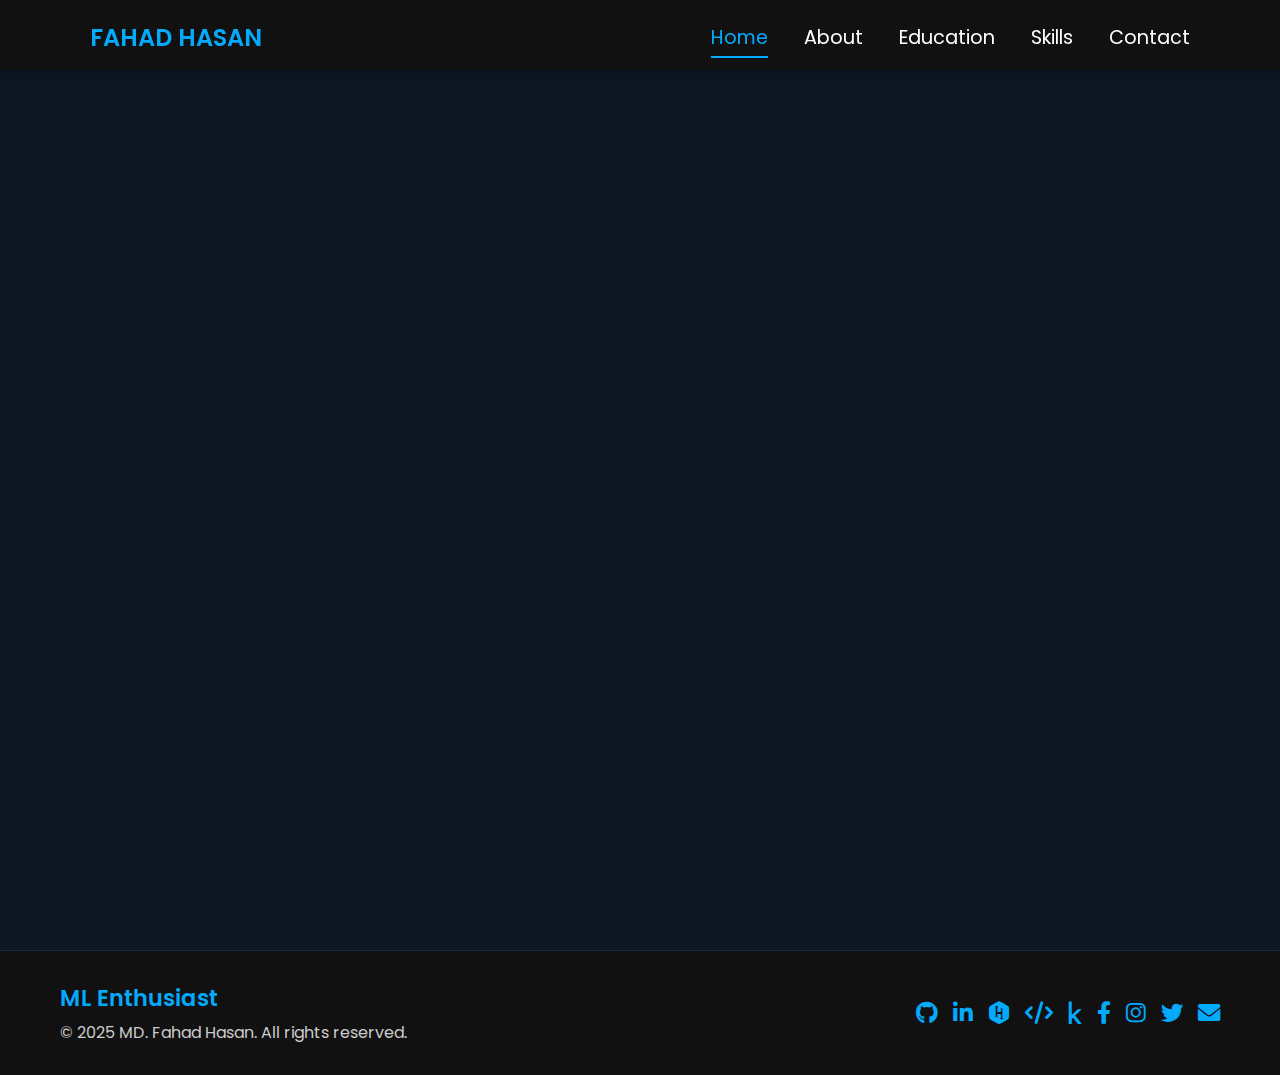
<file: index.html>
<!DOCTYPE html>
<html lang="en">
<head>
  <meta charset="UTF-8" />
  <meta name="viewport" content="width=device-width, initial-scale=1.0">
  <title>Home</title>

  <!-- Font Awesome for icons -->
  <link
    rel="stylesheet"
    href="https://cdnjs.cloudflare.com/ajax/libs/font-awesome/6.0.0/css/all.min.css"
  />
  <!-- Google Fonts -->
  <link
    href="https://fonts.googleapis.com/css2?family=Poppins:wght@300;400;600&display=swap"
    rel="stylesheet"
  />
  <link rel="stylesheet" href="style-responsive.css" />
</head>
<body>
  <!-- Navigation -->
  <header>
    <nav>
      <div class="logo">
        <a href="index.html">FAHAD HASAN</a>
      </div>
      <div class="hamburger" aria-label="Menu" aria-expanded="false" role="button" tabindex="0">
        <span class="bar"></span>
        <span class="bar"></span>
        <span class="bar"></span>
      </div>
      <ul class="nav-links">
        <li><a href="index.html" class="active">Home</a></li>
        <li><a href="about.html">About</a></li>
        <li><a href="education.html">Education</a></li>
        <li><a href="skills.html">Skills</a></li>
        <li><a href="contact.html">Contact</a></li>
      </ul>
    </nav>
  </header>

  <!-- HERO SECTION -->
  <section class="hero-section">
    <!-- Profile Image at the top -->
    <div class="profile-image-container">
      <div class="blob-container">
        <img src="./photo.png" alt="Md. Fahad Hasan" class="profile-image"/>
      </div>
    </div>
    
    <!-- Content below the image -->
    <div class="hero-content">
      <h1>Hi, I'm <span id="typewriter-text">MD. FAHAD HASAN</span></h1>
      <h2>ML <span>ENGINEER</span></h2>
      <p class="hero-description">
        Computer Science & Engineering Graduate. Specializing in Machine Learning & Artificial Intelligence.
      </p>
      <div class="hero-btns">
        <a href="skills.html" class="btn">View Projects</a>
        <a href="contact.html" class="btn-secondary">Contact Me</a>
      </div>
    </div>
  </section>

  <!-- Footer -->
  <footer>
    <div class="footer-content">
      <div class="footer-left">
        <h3>ML Enthusiast</h3>
        <p>&copy; 2025 MD. Fahad Hasan. All rights reserved.</p>
      </div>
      <div class="footer-right">
        <div class="footer-socials">
          <a href="https://github.com/fahadhasan93" class="social-icon"><i class="fab fa-github"></i></a>
          <a href="https://linkedin.com/in/md-fahad-hasan-61720a350" class="social-icon"><i class="fab fa-linkedin-in"></i></a>
          <a href="https://hackerrank.com/mdfahadhasan627" class="social-icon"><i class="fab fa-hackerrank"></i></a>
          <a href="https://leetcode.com/mdfahadhasan" class="social-icon"><i class="fas fa-code"></i></a>
          <a href="https://www.kaggle.com/fahadhasan93" class="social-icon"><i class="fab fa-kaggle"></i></a>
          <a href="https://facebook.com/profile.php?id=100027571990918" class="social-icon"><i class="fab fa-facebook-f"></i></a>
          <a href="https://instagram.com/fahad_hasan_mithu" class="social-icon"><i class="fab fa-instagram"></i></a>
          <a href="https://twitter.com/Fahad_Hasan20" class="social-icon"><i class="fab fa-twitter"></i></a>
          <a href="https://mail.google.com/mail/?view=cm&to=mdfahadhasan627@gmail.com" target="_blank" class="social-icon"><i class="fas fa-envelope"></i></a>
        </div>
      </div>
    </div>
  </footer>

  <!-- JavaScript -->
  <script src="navigation.js"></script>
</body>
</html>
</file>
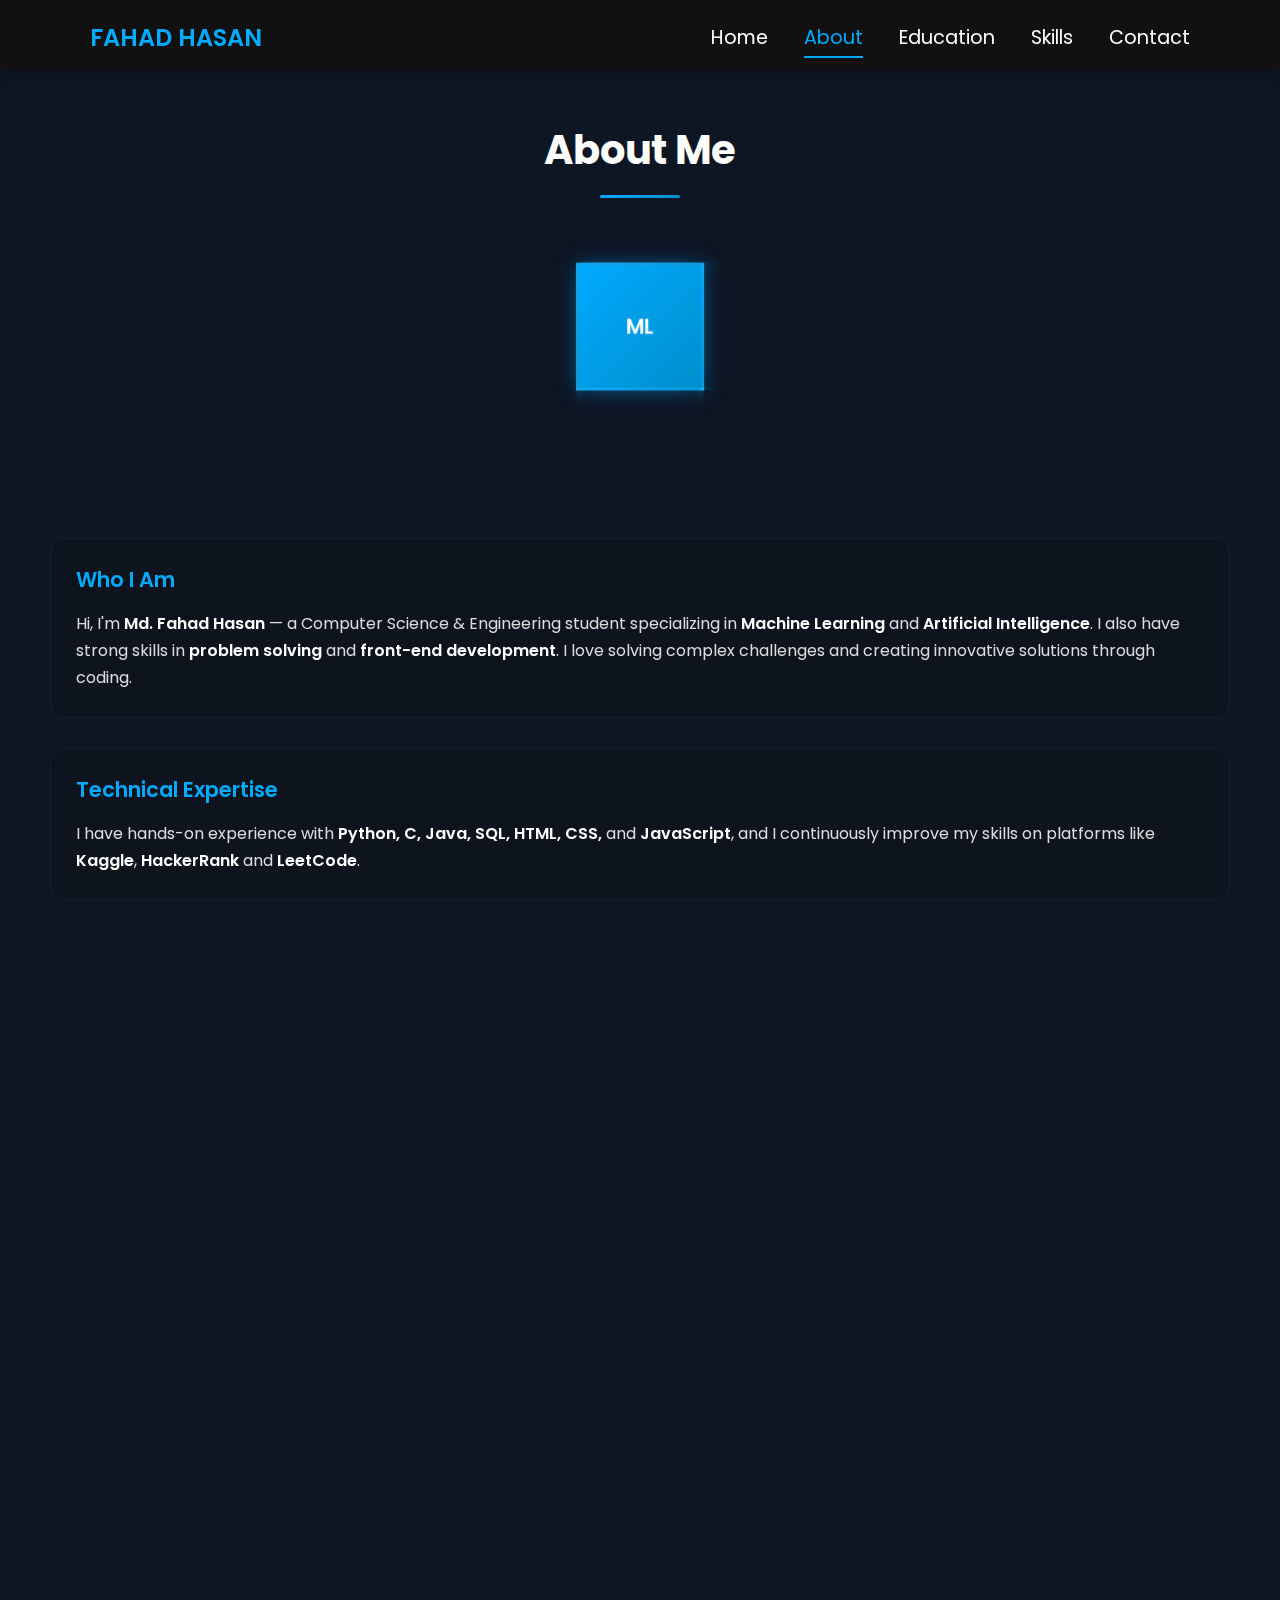
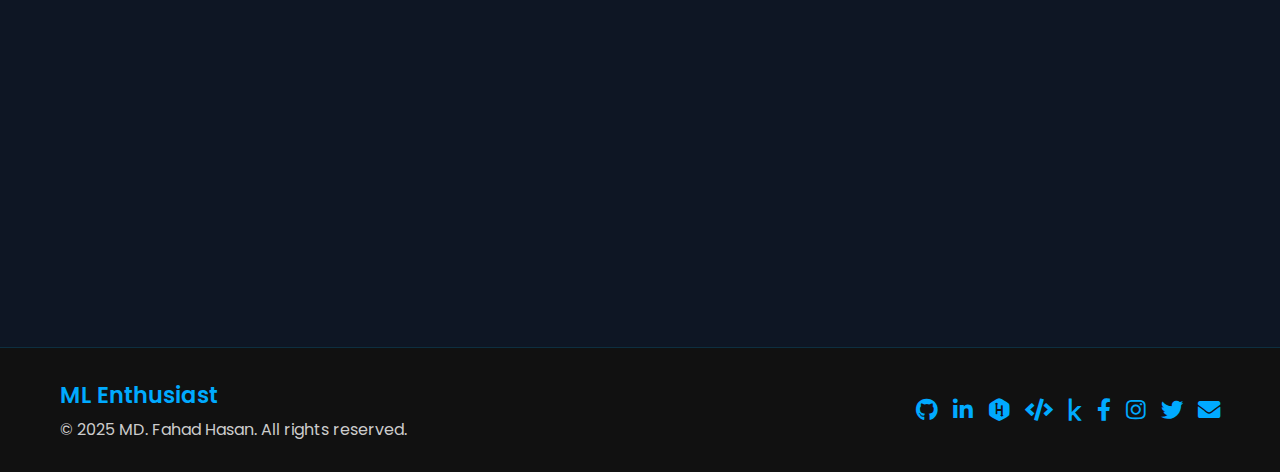
<file: about.html>
<!DOCTYPE html>
<html lang="en">
<head>
  <meta charset="UTF-8" />
  <meta name="viewport" content="width=device-width, initial-scale=1.0">
  <title>About</title>


  <link
    rel="stylesheet"
    href="https://cdnjs.cloudflare.com/ajax/libs/font-awesome/5.15.3/css/all.min.css"
  />
  <link
    href="https://fonts.googleapis.com/css2?family=Poppins:wght@300;400;600&display=swap"
    rel="stylesheet"
  />
  <link rel="stylesheet" href="style-responsive.css" />
</head>
<body>
  <!-- Navigation -->
  <header>
    <nav>
      <div class="logo">
        <a href="index.html">FAHAD HASAN</a>
      </div>
      <div class="hamburger" aria-label="Menu" aria-expanded="false" role="button" tabindex="0">
        <span class="bar"></span>
        <span class="bar"></span>
        <span class="bar"></span>
      </div>
      <ul class="nav-links">
        <li><a href="index.html">Home</a></li>
        <li><a href="about.html" class="active">About</a></li>
        <li><a href="education.html">Education</a></li>
        <li><a href="skills.html">Skills</a></li>
        <li><a href="contact.html">Contact</a></li>
      </ul>
    </nav>
  </header>

  <!-- About Section -->
  <section class="about-section">
    <div class="about-container">
      <div class="about-header">
        <h2>About Me</h2>
        <div class="about-3d-container">
          <div class="cube">
            <div class="face front">ML</div>
            <div class="face back">AI</div>
            <div class="face right">Web</div>
            <div class="face left">Python</div>
            <div class="face top">Data</div>
            <div class="face bottom">SQL</div>
          </div>
        </div>
      </div>

      <div class="about-content">
        <div class="about-text">
          <div class="text-block">
            <h3>Who I Am</h3>
            <p>
              Hi, I'm <strong>Md. Fahad Hasan</strong> — a Computer Science &amp; Engineering student specializing in <strong>Machine Learning</strong> and <strong>Artificial Intelligence</strong>. I also have strong skills in <strong>problem solving</strong> and <strong>front-end development</strong>. I love solving complex challenges and creating innovative solutions through coding.
            </p>
          </div>

          <div class="text-block">
            <h3>Technical Expertise</h3>
            <p>
              I have hands-on experience with <strong>Python, C, Java, SQL, HTML, CSS,</strong> and <strong>JavaScript</strong>, and I continuously improve my skills on platforms like <strong>Kaggle</strong>, <strong>HackerRank</strong> and <strong>LeetCode</strong>.
            </p>
          </div>

          <div class="text-block">
            <h3>Beyond Coding</h3>
            <p>
              Beyond coding, I bring strong leadership and teamwork experience, having served as a <strong>Event Ambassador at Data Solution 360</strong>, along with active <strong>volunteering in university events</strong>, contributing to both academic and extracurricular activities.
            </p>
          </div>

          <div class="text-block">
            <h3>Personal Interests</h3>
            <p>
              Outside of tech, I enjoy <strong>cricket, badminton, gardening, traveling</strong> and <strong>watching movies</strong>.
            </p>
          </div>

          <div class="text-block">
            <h3>My Mission</h3>
            <p>
              My goal is to leverage my technical and analytical skills to build impactful, scalable solutions that make a real difference.
            </p>
          </div>
        </div>

        <div class="about-stats">
          <div class="stat card-glow card-glow-hover card-glow-active">
            <h3>1+</h3>
            <p>Years Experience</p>
          </div>
          <div class="stat card-glow card-glow-hover card-glow-active">
            <h3>7+</h3>
            <p>Projects Completed</p>
          </div>
          <div class="stat card-glow card-glow-hover card-glow-active">
            <h3>20+</h3>
            <p>Happy Clients</p>
          </div>
        </div>

        <div class="about-actions">
          <a href="cv_template.pdf" class="btn">Download CV</a>
        </div>
      </div>
    </div>
  </section>

  <!-- Footer -->
  <footer>
    <div class="footer-content">
      <div class="footer-left">
        <h3>ML Enthusiast</h3>
        <p>&copy; 2025 MD. Fahad Hasan. All rights reserved.</p>
      </div>
      <div class="footer-right">
        <div class="footer-socials">
          <a href="https://github.com/fahadhasan93" class="social-icon"><i class="fab fa-github"></i></a>
          <a href="https://linkedin.com/in/md-fahad-hasan-61720a350" class="social-icon"><i class="fab fa-linkedin-in"></i></a>
          <a href="https://hackerrank.com/mdfahadhasan627" class="social-icon"><i class="fab fa-hackerrank"></i></a>
          <a href="https://leetcode.com/mdfahadhasan" class="social-icon"><i class="fas fa-code"></i></a>
          <a href="https://www.kaggle.com/fahadhasan93" class="social-icon"><i class="fab fa-kaggle"></i></a>
          <a href="https://facebook.com/profile.php?id=100027571990918" class="social-icon"><i class="fab fa-facebook-f"></i></a>
          <a href="https://instagram.com/fahad_hasan_mithu" class="social-icon"><i class="fab fa-instagram"></i></a>
          <a href="https://twitter.com/Fahad_Hasan20" class="social-icon"><i class="fab fa-twitter"></i></a>
          <a href="https://mail.google.com/mail/?view=cm&to=mdfahadhasan627@gmail.com" target="_blank" class="social-icon"><i class="fas fa-envelope"></i></a>
        </div>
      </div>
    </div>
  </footer>

  <script src="navigation.js"></script>

</body>
</html>
</file>
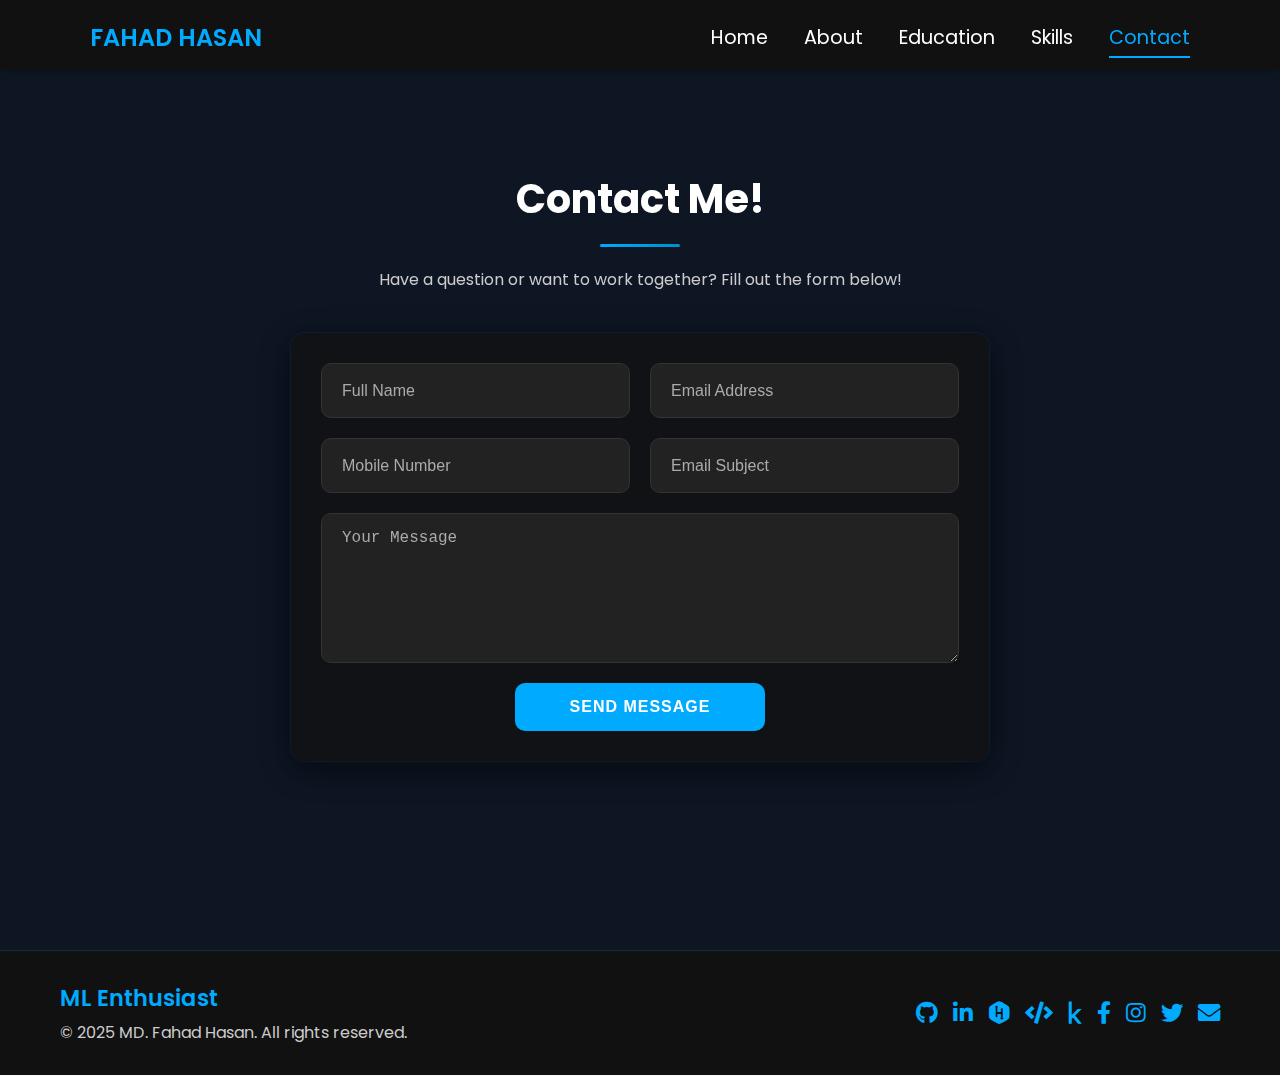
<file: contact.html>
<!DOCTYPE html>
<html lang="en">
<head>
  <meta charset="UTF-8" />
   <meta name="viewport" content="width=device-width, initial-scale=1.0">
  <title>Contact</title>
  <link
    rel="stylesheet"
    href="https://cdnjs.cloudflare.com/ajax/libs/font-awesome/5.15.3/css/all.min.css"
  />
  <link
    href="https://fonts.googleapis.com/css2?family=Poppins:wght@300;400;600&display=swap"
    rel="stylesheet"
  />
  <link rel="stylesheet" href="style-responsive.css" />
  <script src="navigation.js" defer></script>
  
</head>
<body>
  <!-- Navigation -->
  <header>
    <nav>
      <div class="logo">
        <a href="index.html">FAHAD HASAN</a>
      </div>
      <div class="hamburger" aria-label="Menu" aria-expanded="false" role="button" tabindex="0">
        <span class="bar"></span>
        <span class="bar"></span>
        <span class="bar"></span>
      </div>
      <ul class="nav-links">
        <li><a href="index.html">Home</a></li>
        <li><a href="about.html">About</a></li>
        <li><a href="education.html">Education</a></li>
        <li><a href="skills.html">Skills</a></li>
        <li><a href="contact.html" class="active">Contact</a></li>
      </ul>
    </nav>
  </header>

  <!-- Contact Section -->
  <section class="contact-section">
    <h2>Contact Me!</h2>
    <p>Have a question or want to work together? Fill out the form below!</p>
    <div id="form-container" class="card-glow card-glow-hover card-glow-active">
      <form name="contactForm" onsubmit="handleSubmit(event)">
        <div class="form-row">
          <input
            type="text"
            name="name"
            placeholder="Full Name"
            required
          />
          <input
            type="email"
            name="email"
            placeholder="Email Address"
            required
          />
        </div>
        <div class="form-row">
          <input
            type="tel"
            name="phone"
            placeholder="Mobile Number"
            required
          />
          <input
            type="text"
            name="subject"
            placeholder="Email Subject"
            required
          />
        </div>
        <textarea
          name="message"
          placeholder="Your Message"
          rows="5"
          required
        ></textarea>
        <button type="submit" class="contact-submit">Send Message</button>
      </form>
    </div>
    <div id="thank-you" class="thank-you-card">
      <h2>Thank You!</h2>
      <p>Your message has been sent successfully. I'll get back to you soon.</p>
    </div>
  </section>

  <!-- Footer -->
  <footer>
    <div class="footer-content">
      <div class="footer-left">
        <h3>ML Enthusiast</h3>
        <p>&copy; 2025 MD. Fahad Hasan. All rights reserved.</p>
      </div>
      <div class="footer-right">
        <div class="footer-socials">
          <a href="https://github.com/fahadhasan93" class="social-icon"><i class="fab fa-github"></i></a>
          <a href="https://linkedin.com/in/md-fahad-hasan-61720a350" class="social-icon"><i class="fab fa-linkedin-in"></i></a>
          <a href="https://hackerrank.com/mdfahadhasan627" class="social-icon"><i class="fab fa-hackerrank"></i></a>
          <a href="https://leetcode.com/mdfahadhasan" class="social-icon"><i class="fas fa-code"></i></a>
          <a href="https://www.kaggle.com/fahadhasan93" class="social-icon"><i class="fab fa-kaggle"></i></a>
          <a href="https://facebook.com/profile.php?id=100027571990918" class="social-icon"><i class="fab fa-facebook-f"></i></a>
          <a href="https://instagram.com/fahad_hasan_mithu" class="social-icon"><i class="fab fa-instagram"></i></a>
          <a href="https://twitter.com/Fahad_Hasan20" class="social-icon"><i class="fab fa-twitter"></i></a>
          <a href="https://mail.google.com/mail/?view=cm&to=mdfahadhasan627@gmail.com" target="_blank" class="social-icon"><i class="fas fa-envelope"></i></a>
        </div>
      </div>
    </div>
  </footer>

  <script>
    async function handleSubmit(event) {
      event.preventDefault();
      const form = event.target;
      const formData = new FormData(form);

      try {
        const response = await fetch("https://formspree.io/f/xjkgldva", {
          method: "POST",
          headers: {
            'Accept': 'application/json',
          },
          body: formData,
        });

        if (response.ok) {
          document.getElementById('form-container').style.display = 'none';
          document.getElementById('thank-you').style.display = 'block';
        } else {
          alert('There was a problem submitting your message. Please try again.');
        }
      } catch (error) {
        console.error('Error:', error);
        alert('There was a problem submitting your message. Please try again.');
      }
    }
  </script>
</body>
</html>
</file>
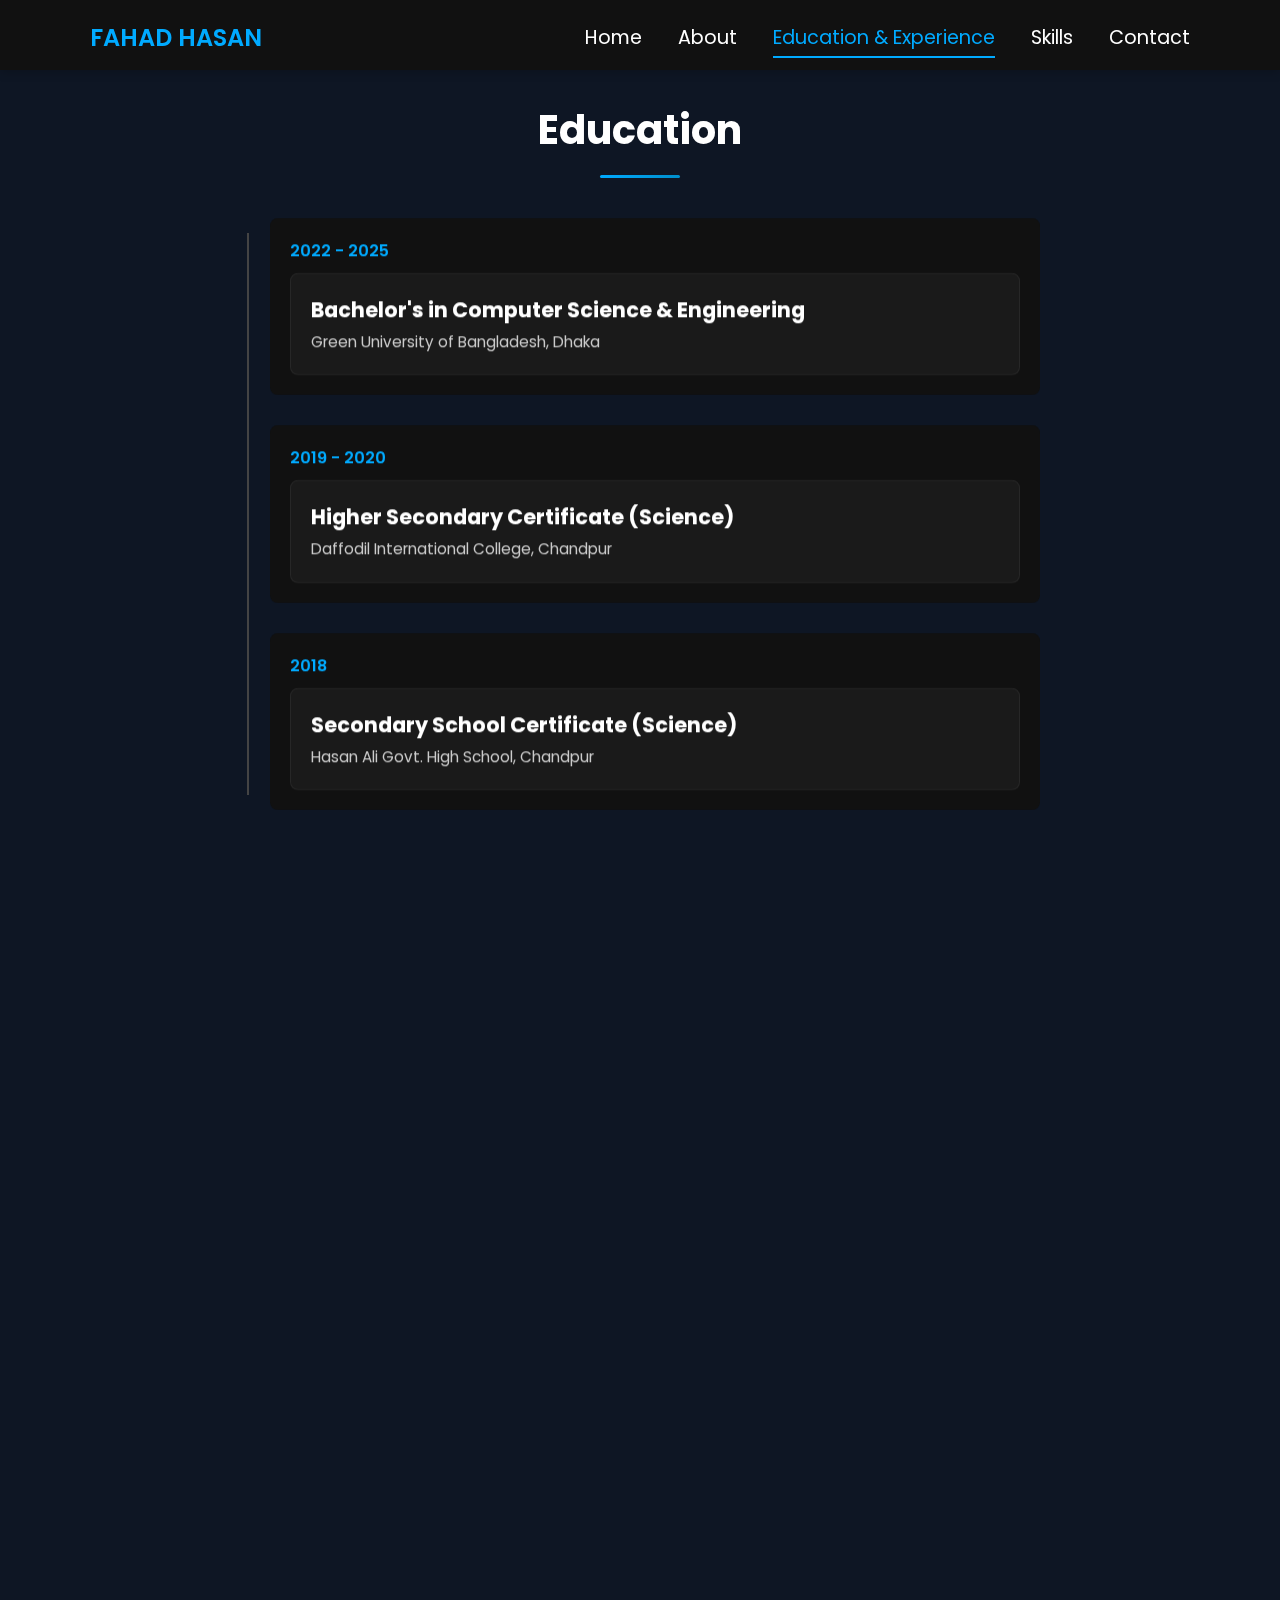
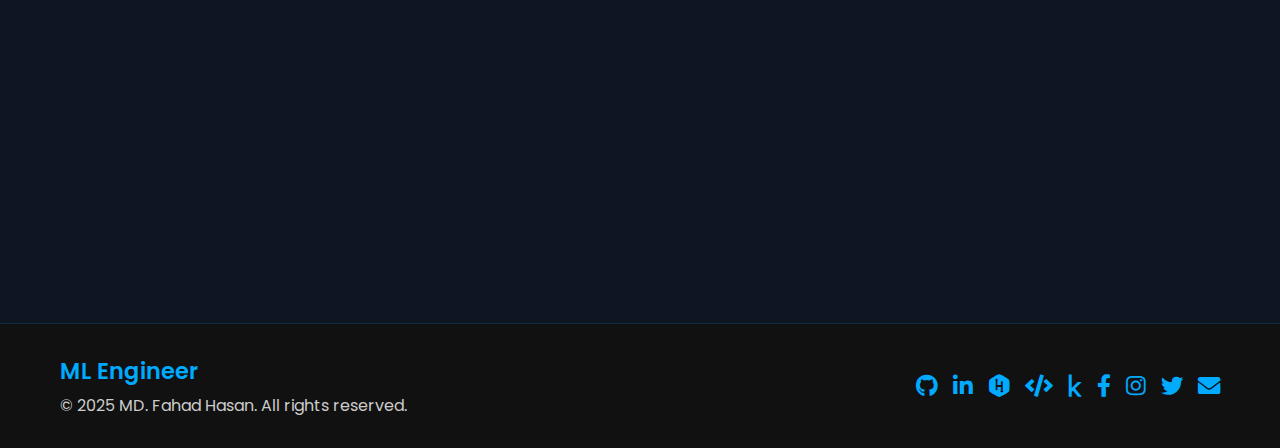
<file: education.html>
<!DOCTYPE html>
<html lang="en">
<head>
  <meta charset="UTF-8" />
  <title>Education & Experience</title>
  <meta name="viewport" content="width=device-width, initial-scale=1.0" />
  <!-- Font Awesome for icons -->
  <link rel="stylesheet" href="https://cdnjs.cloudflare.com/ajax/libs/font-awesome/5.15.3/css/all.min.css" />
  <!-- Google Fonts -->
  <link href="https://fonts.googleapis.com/css2?family=Poppins:wght@300;400;600&display=swap" rel="stylesheet" />
  <!-- Main CSS -->
  <link rel="stylesheet" href="style-responsive.css" />
</head>
<body>
  <!-- Navigation -->
  <header>
    <nav>
      <div class="logo">
        <a href="index.html">FAHAD HASAN</a>
      </div>
      <div class="hamburger">
        <span class="bar"></span>
        <span class="bar"></span>
        <span class="bar"></span>
      </div>
      <ul class="nav-links">
        <li><a href="index.html">Home</a></li>
        <li><a href="about.html">About</a></li>
        <li><a href="education.html" class="active">Education & Experience</a></li>
        <li><a href="skills.html">Skills</a></li>
        <li><a href="contact.html">Contact</a></li>
      </ul>
    </nav>
  </header>

  <!-- Education Section -->
  <section class="education-section">
    <h2>Education</h2>
    <div class="timeline">
      
      <!-- Timeline Item 2 -->
      <div class="timeline-item card-glow card-glow-hover card-glow-active">
        <div class="timeline-year">2022 - 2025</div>
        <div class="timeline-content">
          <h3>Bachelor's in Computer Science & Engineering</h3>
          <p>Green University of Bangladesh, Dhaka</p>
        </div>
      </div>
      <!-- Timeline Item 3 -->
       <div class="timeline-item card-glow card-glow-hover card-glow-active">
        <div class="timeline-year">2019 - 2020</div>
        <div class="timeline-content">
          <h3>Higher Secondary Certificate (Science)</h3>
          <p>Daffodil International College, Chandpur </p>
        </div>
      </div>
      <!-- Timeline Item 4 -->
       <div class="timeline-item card-glow card-glow-hover card-glow-active">
        <div class="timeline-year">2018</div>
        <div class="timeline-content">
          <h3>Secondary School Certificate (Science)</h3>
          <p>Hasan Ali Govt. High School, Chandpur </p>
        </div>
      </div>
      <!-- Additional Education Items as needed -->
    </div>
  </section>

  <!-- Experience Section -->
  <section class="experience-section">
    <style>
     
     
  
      .timeline-content h4 {
        margin: 5px 0 10px;
        font-size: 1rem;
        color: #f1eded;
      }
  
      .timeline-content p {
        font-size: 0.95rem;
        color: #ccc;
        line-height: 1.6;
      }

      .experience-validation {
        margin-top: 20px;
        text-align: center;
      }

      .validation-link {
        display: inline-block;
        padding: 10px 20px;
        background-color: #0077b5; /* LinkedIn blue */
        color: white;
        text-decoration: none;
        border-radius: 5px;
        font-size: 16px;
        font-weight: bold;
        transition: background-color 0.3s ease;
      }

      .validation-link:hover {
        background-color: #005582; /* Darker LinkedIn blue */
      }
    </style>

    <h2>Experience</h2>
    <div class="timeline">
      <!-- Timeline Item 1 -->
      <div class="timeline-item card-glow card-glow-hover card-glow-active">
        <div class="timeline-year">5/11/2025 - present</div>
        <div class="timeline-content">
          <h3>AR/VR/MR Intern</h3>
        <h4>Battery Low Interactive & AR/VR Lab (BDSET, Gazipur)</h4>
        <p>Worked on Augmented, Virtual, and Mixed Reality projects, gaining hands-on experience with immersive technology and Unity development.</p>
        </div>
      </div>
      <!-- Timeline Item 2 -->
      <div class="timeline-item card-glow card-glow-hover card-glow-active">
        <div class="timeline-year">30/10/2025 - 30/11/2025</div>
        <div class="timeline-content">
          <h3>Machine Learning Intern</h3>
        <h4>Future Interns</h4>
        <p>Building and optimizing machine learning models using Python and TensorFlow to improve data-driven decision-making.</p>
        </div>
      </div>

       <!-- Timeline Item 3 -->
       <div class="timeline-item card-glow card-glow-hover card-glow-active">
        <div class="timeline-year">25/10/2025 - 25/1/2026</div>
        <div class="timeline-content">
          <h3>Machine Learning Intern</h3>
        <h4>CodeAlpha</h4>
        <p>Designing and training ML models, analyzing datasets, and enhancing model efficiency through experimentation.</p>
        </div>
      </div>
     
      <!-- Additional Experience Items as needed -->
    </div>

    <!-- Experience Validation Link -->
    <div class="experience-validation">
      <a href="https://www.linkedin.com/in/md-fahad-hasan-61720a350/details/experience/" target="_blank" class="validation-link">Validate Experience on LinkedIn</a>
    </div>
  </section>

  <!-- Footer -->
  <footer>
    <div class="footer-content">
      <div class="footer-left">
        <h3>ML Engineer</h3>
        <p>&copy; 2025 MD. Fahad Hasan. All rights reserved.</p>
      </div>
      <div class="footer-right">
        <div class="footer-socials">
          <a href="https://github.com/fahadhasan93" class="social-icon"><i class="fab fa-github"></i></a>
          <a href="https://linkedin.com/in/md-fahad-hasan-61720a350" class="social-icon"><i class="fab fa-linkedin-in"></i></a>
          <a href="https://hackerrank.com/mdfahadhasan627" class="social-icon"><i class="fab fa-hackerrank"></i></a>
          <a href="https://leetcode.com/mdfahadhasan" class="social-icon"><i class="fas fa-code"></i></a>
          <a href="https://www.kaggle.com/fahadhasan93" class="social-icon"><i class="fab fa-kaggle"></i></a>
          <a href="https://facebook.com/profile.php?id=100027571990918" class="social-icon"><i class="fab fa-facebook-f"></i></a>
          <a href="https://instagram.com/fahad_hasan_mithu" class="social-icon"><i class="fab fa-instagram"></i></a>
          <a href="https://twitter.com/Fahad_Hasan20" class="social-icon"><i class="fab fa-twitter"></i></a>
          <a href="https://mail.google.com/mail/?view=cm&to=mdfahadhasan627@gmail.com" target="_blank" class="social-icon"><i class="fas fa-envelope"></i></a>
        </div>
      </div>
    </div>
  </footer>

  <!-- JavaScript for Scroll Animations -->
  <script src="navigation.js"></script>
  <script>
    // Use IntersectionObserver for fade-in effect on timeline items
    const observerOptions = {
      threshold: 0.1
    };

    const observer = new IntersectionObserver((entries, observer) => {
      entries.forEach(entry => {
        if (entry.isIntersecting) {
          entry.target.classList.add("visible");
          observer.unobserve(entry.target);
        }
      });
    }, observerOptions);

    document.querySelectorAll(".timeline-item").forEach(item => {
      observer.observe(item);
    });
  </script>
</body>
</html>
</file>
<file: style-responsive.css>
/* ========================================
   PORTFOLIO WEBSITE STYLES - CLEAN VERSION
   Organized and optimized for performance
   ======================================== */

/* ---------------------------
   BASIC RESET AND GLOBAL STYLES
   --------------------------- */
   * {
    margin: 0;
    padding: 0;
    box-sizing: border-box;
  }
  
  body {
    font-family: "Poppins", sans-serif;
    background: #0e1624;
    color: #fff;
    scroll-behavior: smooth;
    font-size: 16px;
  }
 
  
  /* ---------------------------
     HEADER AND NAVIGATION
     --------------------------- */
  header {
    background-color: #111;
    position: fixed;
    width: 100%;
    top: 0;
    left: 0;
    z-index: 1000;
    height: 70px; /* Fixed header height */
    box-shadow: 0 2px 10px rgba(0, 0, 0, 0.2); /* Optional: add shadow for better separation */
  }
  
  header:hover {
    background: #111;
  }
  
  /* Navigation Layout */
  nav {
    display: flex;
    justify-content: space-between;
    align-items: center;
    padding: 20px 50px;
    max-width: 1200px;
    margin: 0 auto;
  }
  
  .logo {
    font-size: 1.5rem;
    font-weight: 600;
    color: #00aaff;
  }
  
  .logo a {
    color: #00aaff;
    text-decoration: none;
    transition: color 0.3s ease;
  }
  
  .logo a:hover {
    color: #008fcc;
  }
  
  .nav-links {
    list-style: none;
    display: flex;
  }
  
  .nav-links li {
    margin-left: 20px;
  }
  
  .nav-links a {
    color: #fff;
    text-decoration: none;
    transition: color 0.3s ease;
    padding: 5px 0;
    font-size: 1.2rem;
  }
  
  .nav-links a:hover {
    color: #00aaff;
  }
  
  /* Active link highlight */
  .nav-links a.active {
    color: #00aaff;
    border-bottom: 2px solid #00aaff;
  }
  
  /* Hamburger Menu */
  .hamburger {
    display: none;
    flex-direction: column;
    gap: 4px;
    cursor: pointer;
    width: 34px;
    height: 28px;
    align-items: center;
    justify-content: center;
  }
  
  .hamburger .bar {
    display: block;
    width: 28px;
    height: 3px;
    background-color: #fff;
    border-radius: 2px;
    transition: transform 0.3s ease, opacity 0.25s ease;
  }
  
  .hamburger:focus {
    outline: none;
    box-shadow: 0 0 0 3px rgba(0, 170, 255, 0.15);
    border-radius: 6px;
  }
  
  /* Hamburger Animation */
  .hamburger.active .bar:nth-child(1) {
    transform: rotate(-45deg) translate(-5px, 6px);
  }
  
  .hamburger.active .bar:nth-child(2) {
    opacity: 0;
  }
  
  .hamburger.active .bar:nth-child(3) {
    transform: rotate(45deg) translate(-5px, -6px);
  }
  
  /* ---------------------------
     HERO SECTION
     --------------------------- */
  .hero-section {
    display: flex;
    flex-direction: column;
    align-items: center;
    justify-content: center;
    min-height: 100vh;
    padding: 120px 20px 80px; /* Reduced top padding to 120px */
    text-align: center;
    max-width: 800px;
    margin: 0 auto;
    position: relative;
    z-index: 1;
    animation: fadeIn 0.8s ease forwards;
    opacity: 0;
  }
  
  /* Profile Image Container */
  .profile-image-container {
    margin: 40px 0 30px; /* Added top margin to push content down */
    width: 100%;
    display: flex;
    justify-content: center;
    animation: fadeIn 0.8s ease 0.2s forwards;
    opacity: 0;
    position: relative;
    z-index: 1;
  }
  
  .profile-image {
    width: 220px;
    height: 220px;
    border-radius: 50%;
    object-fit: cover;
    border: 4px solid #333;
    box-shadow: 0 5px 15px rgba(0, 0, 0, 0.2), 
                0 0 0 4px rgba(0, 170, 255, 0.05);
    transition: transform 0.3s ease, box-shadow 0.3s ease;
  }
  
  .profile-image:hover {
    transform: scale(1.03);
    box-shadow: 0 8px 20px rgba(0, 0, 0, 0.2), 
                0 0 0 4px rgba(0, 170, 255, 0.1);
  }
  
  /* Hero Content */
  .hero-content {
    width: 100%;
    max-width: 600px;
    margin: 0 auto;
  }
  
  .hero-content h1 {
    font-family: 'Montserrat', sans-serif;
    font-size: 3rem;
    font-weight: 700;
    margin: 0 0 12px 0;
    line-height: 1.2;
    color: #fff;
    animation: fadeInUp 0.8s ease 0.4s forwards;
    opacity: 0;
    letter-spacing: -0.5px;
    text-shadow: 0 2px 4px rgba(0, 0, 0, 0.15);
  }
  
  .hero-content h1 span {
    color: #00aaff;
  }

  /* Typewriter effect styles */
  #typewriter-text {
    position: relative;
  }

  #typewriter-text::after {
    content: '|';
    color: #00aaff;
    animation: blink 1s infinite;
    margin-left: 2px;
  }

  /* Hide cursor when typing is complete */
  #typewriter-text.typing-complete::after {
    display: none;
  }

  @keyframes blink {
    0%, 50% { opacity: 1; }
    51%, 100% { opacity: 0; }
  }
  
  .hero-content h2 {
    font-family: 'Montserrat', sans-serif;
    font-size: 2rem;
    font-weight: 600;
    margin: 0 0 35px 0;
    color: #ddd;
    animation: fadeInUp 0.8s ease 0.6s forwards;
    opacity: 0;
    letter-spacing: 0.5px;
    text-shadow: 0 1px 3px rgba(0, 0, 0, 0.1);
  }
  
  .hero-content h2 span {
    color: #00aaff;
  }
  
  .hero-content p {
    font-size: 1.25rem;
    line-height: 1.8;
    color: #d1d5db;
    margin: 0 auto 45px;
    max-width: 600px;
    animation: fadeInUp 0.8s ease 0.8s forwards;
    opacity: 0;
    padding: 0 25px;
    letter-spacing: 0.3px;
    font-weight: 400;
  }
  
  /* Hero Buttons */
  .hero-btns {
    display: flex;
    gap: 20px;
    margin: 0 auto 40px;
    flex-wrap: wrap;
    justify-content: center;
    animation: fadeInUp 0.8s ease 1s forwards;
    opacity: 0;
    padding: 0 20px;
  }
  
  .hero-btns .btn {
    background: #00aaff;
    color: white;
    padding: 14px 32px;
    border: none;
    border-radius: 30px;
    font-size: 1.1rem;
    font-weight: 600;
    cursor: pointer;
    text-decoration: none;
    transition: all 0.3s cubic-bezier(0.25, 0.8, 0.25, 1);
    display: inline-flex;
    align-items: center;
    justify-content: center;
    min-width: 170px;
    position: relative;
    overflow: hidden;
    z-index: 1;
    box-shadow: 0 4px 15px rgba(0, 170, 255, 0.3);
    transform: translateY(0);
  }

  .hero-btns .btn:hover {
    transform: translateY(-2px);
    box-shadow: 0 6px 20px rgba(0, 170, 255, 0.4);
  }

  .hero-btns .btn:active {
    transform: translateY(1px);
    box-shadow: 0 2px 10px rgba(0, 170, 255, 0.2);
  }

  .hero-btns .btn::after {
    content: '';
    position: absolute;
    top: 50%;
    left: 50%;
    width: 0;
    height: 0;
    background: rgba(255, 255, 255, 0.1);
    border-radius: 50%;
    transform: translate(-50%, -50%);
    transition: width 0.6s ease, height 0.6s ease;
  }

  .hero-btns .btn:hover::after {
    width: 200%;
    height: 200%;
  }
  
  .hero-btns .btn::before {
    content: '';
    position: absolute;
    top: 0;
    left: 0;
    width: 0;
    height: 100%;
    background: rgba(255, 255, 255, 0.1);
    transition: width 0.3s ease;
    z-index: -1;
  }
  
  .hero-btns .btn:hover {
    transform: translateY(-3px);
    box-shadow: 0 6px 20px rgba(0, 170, 255, 0.4);
  }
  
  .hero-btns .btn:hover::before {
    width: 100%;
  }
  
  .hero-btns .btn-secondary {
    background: transparent;
    color: #00aaff;
    border: 2px solid rgba(0, 170, 255, 0.3);
    transition: all 0.3s cubic-bezier(0.4, 0, 0.2, 1);
  }
  
  .hero-btns .btn-secondary::before {
    content: '';
    position: absolute;
    top: 0;
    left: 0;
    width: 0;
    height: 100%;
    background: rgba(0, 170, 255, 0.1);
    transition: width 0.3s ease;
    z-index: -1;
  }
  
  .hero-btns .btn-secondary:hover {
    transform: translateY(-3px);
    border-color: #00aaff;
    box-shadow: 0 6px 20px rgba(0, 170, 255, 0.2);
  }
  
  .hero-btns .btn-secondary:hover::before {
    width: 100%;
  }
  
  .hero-btns .btn,
  .hero-btns .btn-secondary {
    padding: 12px 24px;
    border-radius: 8px;
    text-decoration: none;
    font-weight: 600;
    transition: all 0.3s ease;
    opacity: 0;
    animation: slideInUp 0.8s ease forwards;
  }
  
  .hero-btns .btn {
    background: #00aaff;
    color: #fff;
    animation-delay: 0.8s;
  }
  
  .hero-btns .btn:hover {
    background: #008fcc;
    transform: translateY(-2px);
  }
  
  .hero-btns .btn-secondary {
    background: transparent;
    color: #00aaff;
    border: 2px solid #00aaff;
    animation-delay: 1s;
  }
  
  .hero-btns .btn-secondary:hover {
    background: #00aaff;
    color: #fff;
    transform: translateY(-2px);
  }
  
  /* Hero Social Icons */
  .hero-socials {
    display: flex;
    flex-wrap: wrap;
    gap: 16px;
  }
  
  .hero-socials a {
    font-size: 1.2rem;
    color: #00aaff;
    transition: color 0.3s ease, transform 0.3s ease;
    opacity: 0;
    animation: fadeIn 0.5s ease forwards;
  }
  
  .hero-socials a:hover {
    color: #008fcc;
    transform: scale(1.1);
  }
  
  /* Staggered animation for social icons */
  .hero-socials a:nth-child(1) { animation-delay: 1.2s; }
  .hero-socials a:nth-child(2) { animation-delay: 1.3s; }
  .hero-socials a:nth-child(3) { animation-delay: 1.4s; }
  .hero-socials a:nth-child(4) { animation-delay: 1.5s; }
  .hero-socials a:nth-child(5) { animation-delay: 1.6s; }
  .hero-socials a:nth-child(6) { animation-delay: 1.7s; }
  .hero-socials a:nth-child(7) { animation-delay: 1.8s; }
  .hero-socials a:nth-child(8) { animation-delay: 1.9s; }
  .hero-socials a:nth-child(9) { animation-delay: 2s; }
  
  /* Hero Right - Profile Image */
  .hero-right {
    flex: 1;
    display: flex;
    justify-content: center;
    align-items: center;
  }
  
  .blob-container {
    width: 400px;
    height: 400px;
    position: relative;
    border-radius: 50%;
    display: flex;
    justify-content: center;
    align-items: center;
    background: transparent;
    transform-style: preserve-3d;
  }
  
  .blob-container img {
    width: 95%;
    height: 95%;
    object-fit: cover;
    border-radius: 50%;
    position: relative;
    z-index: 1;
    transition: all 0.5s ease;
    background: linear-gradient(45deg, #0e1624, #1a2a3a);
    padding: 5px;
    box-sizing: border-box;
    display: block;
    transform: translateZ(1px);
    backface-visibility: hidden;
  }
  
  .blob-container::before {
    content: '';
    position: absolute;
    width: 100%;
    height: 100%;
    border-radius: 50%;
    background: transparent;
    border: 3px solid rgba(0, 170, 255, 0.9);
    box-shadow:
      0 0 16px rgba(0, 170, 255, 0.6),
      0 0 30px rgba(0, 170, 255, 0.35);
    opacity: 0.95;
    box-sizing: border-box;
    z-index: 0;
    pointer-events: none;
  }
  
  .blob-container:hover img {
    transform: scale(1.02);
  }
  
  @media (hover: hover) {
    .blob-container:hover::before {
      opacity: 1;
      border-width: 4px;
      box-shadow:
        0 0 22px rgba(0, 170, 255, 0.8),
        0 0 45px rgba(0, 170, 255, 0.45);
      filter: brightness(1.15);
    }
  }
  
  /* ---------------------------
     ABOUT SECTION
     --------------------------- */
  .about-section {
    padding: 120px 50px;
    background: #0e1624;
    
    min-height: 100vh;
    animation: fadeIn 0.8s ease forwards;
    opacity: 0;
    
  }
  
  .about-container {
    max-width: 1200px;
    margin: 0 auto;
  }
  
  .about-header {
    text-align: center;
    margin-bottom: 100px;
  }
  
  .about-section h2 {
    font-size: 2.5rem;
    margin-bottom: 50px;
    color: #fff;
    position: relative;
    display: inline-block;
  }
  
  .about-section h2::after {
    content: "";
    display: block;
    width: 80px;
    height: 3px;
    background: linear-gradient(90deg, #00aaff, #008fcc);
    margin: 15px auto 0;
    border-radius: 2px;
  }
  
  .about-3d-container {
    perspective: 1000px;
    display: flex;
    justify-content: center;
    margin: 20px 0 40px 0;
    animation: fadeIn 0.8s ease forwards;
  }
  
  .cube {
    position: relative;
    width: 120px;
    height: 120px;
    transform-style: preserve-3d;
    animation: spin 10s infinite linear;
    cursor: pointer;
    transition: transform 0.3s ease;
   
  }
  
  .cube:hover {
    animation-play-state: paused;
    transform: rotateX(15deg) rotateY(15deg);
  }
  
  .face {
    position: absolute;
    width: 120px;
    height: 120px;
    font-size: 1.2rem;
    font-weight: 600;
    color: #fff;
    display: flex;
    align-items: center;
    justify-content: center;
    background: linear-gradient(135deg, #00aaff, #008fcc);
    border: 2px solid rgba(255, 255, 255, 0.1);
    box-shadow: 0 0 20px rgba(0, 170, 255, 0.3);
  }
  
  .front { transform: translateZ(60px); }
  .back { transform: rotateY(180deg) translateZ(60px); }
  .right { transform: rotateY(90deg) translateZ(60px); }
  .left { transform: rotateY(-90deg) translateZ(60px); }
  .top { transform: rotateX(90deg) translateZ(60px); }
  .bottom { transform: rotateX(-90deg) translateZ(60px); }
  
  .about-content {
    display: grid;
    grid-template-columns: 1fr;
    gap: 40px;
    align-items: start;
  }
  
  .about-text {
    display: flex;
    flex-direction: column;
    gap: 30px;
  }
  
  .text-block {
    background: rgba(17, 17, 17, 0.3);
    padding: 25px;
    border-radius: 15px;
    border: 1px solid rgba(0, 170, 255, 0.1);
    transition: all 0.3s ease;
    text-align: left;
  }
  
  .text-block:hover {
    transform: translateY(-5px);
    box-shadow: 0 10px 30px rgba(0, 170, 255, 0.1);
    border-color: rgba(0, 170, 255, 0.3);
  }
  
  .text-block h3 {
    font-size: 1.3rem;
    color: #00aaff;
    margin-bottom: 15px;
    font-weight: 600;
  }
  
  .text-block p {
    font-size: 1rem;
    line-height: 1.7;
    color: #ddd;
    margin: 0;
  }
  
  .text-block strong {
    color: #fff;
    font-weight: 600;
  }
  
  .about-stats {
    display: grid;
    grid-template-columns: repeat(auto-fit, minmax(150px, 1fr));
    gap: 20px;
    margin: 40px 0;
  }
  
  .stat {
    background: rgba(17, 17, 17, 0.5);
    padding: 25px 15px;
    border-radius: 15px;
    border: 1px solid rgba(0, 170, 255, 0.2);
    transition: all 0.3s ease;
    text-align: center;
  }
  
  .stat:hover {
    transform: translateY(-5px);
    box-shadow: 0 10px 30px rgba(0, 170, 255, 0.2);
    border-color: #00aaff;
  }
  
  .stat h3 {
    font-size: 2rem;
    color: #00aaff;
    margin-bottom: 8px;
    font-weight: 700;
  }
  
  .stat p {
    color: #ccc;
    font-size: 0.9rem;
    font-weight: 500;
    margin: 0;
  }
  
  .about-actions {
    text-align: center;
    margin-top: 40px;
  }
  
  .about-actions .btn {
    background: linear-gradient(135deg, #00aaff, #008fcc);
    color: #fff;
    padding: 15px 30px;
    border-radius: 8px;
    text-decoration: none;
    font-weight: 600;
    transition: all 0.3s ease;
    display: inline-block;
    border: none;
    cursor: pointer;
  }
  
  .about-actions .btn:hover {
    background: linear-gradient(135deg, #008fcc, #006699);
    transform: translateY(-3px);
    box-shadow: 0 5px 15px rgba(0, 170, 255, 0.3);
  }
  
  /* ---------------------------
     SKILLS SECTION
     --------------------------- */
  .skills-section {
    padding: 120px 20px;
    background: #0e1624;
    animation: fadeIn 0.8s ease forwards;
    opacity: 0;
  }
  
  .skills-section h2 {
    text-align: center;
    margin-bottom: 50px;
    font-size: 2.5rem;
    color: #fff;
    position: relative;
    display: inline-block;
    width: 100%;
  }
  
  .skills-section h2::after {
    content: "";
    display: block;
    width: 80px;
    height: 3px;
    background: linear-gradient(90deg, #00aaff, #008fcc);
    margin: 15px auto 0;
    border-radius: 2px;
  }
  
  .skills-container {
    display: flex;
    flex-wrap: wrap;
    justify-content: center;
    gap: 50px;
    max-width: 900px;
    margin: 0 auto;
  }
  
  .skills-box {
    flex: 1 1 300px;
    min-width: 300px;
    min-height: 400px;
    max-width: 400px;
  
    /* new - card styling to match image */
    background: #0b0f12;
    padding: 28px 24px;
    border-radius: 14px;
    border: 1px solid rgba(255,255,255,0.04);
    box-shadow: 0 10px 30px rgba(2,6,23,0.6), 0 2px 6px rgba(0,0,0,0.6);
    color: #fff;
  }
  
  
  
  /* Enhanced Skills Section with Icons and Tooltips */
  .skills-box h3 {
    font-size: 1.8rem;
    margin-bottom: 25px;
    color: #fff;
    display: flex;
    align-items: center;
    gap: 12px;
  }
  
  .skill-category-icon {
    font-size: 2rem;
    opacity: 0.9;
    filter: drop-shadow(0 0 8px rgba(0, 170, 255, 0.3));
  }
  
  .skill {
    margin-bottom: 20px;
    flex-shrink: 0;
    position: relative;
  }
  
  .skill:last-child {
    margin-bottom: 0;
  }
  
  .skill p {
    display: flex;
    justify-content: space-between;
    margin-bottom: 8px;
    font-weight: 600;
    color: #fff;
    cursor: help;
  }
  
  .skill p:hover::after {
    content: attr(data-percent);
    position: absolute;
    top: -35px;
    left: 50%;
    transform: translateX(-50%);
    background: rgba(0, 170, 255, 0.95);
    color: #fff;
    padding: 6px 12px;
    border-radius: 6px;
    font-size: 0.85rem;
    font-weight: 600;
    white-space: nowrap;
    z-index: 10;
    box-shadow: 0 4px 12px rgba(0, 170, 255, 0.3);
    animation: tooltipFadeIn 0.2s ease;
  }
  
  .skill p:hover::after::before {
    content: "";
    position: absolute;
    top: 100%;
    left: 50%;
    transform: translateX(-50%);
    border: 5px solid transparent;
    border-top-color: rgba(0, 170, 255, 0.95);
  }
  
  @keyframes tooltipFadeIn {
    from {
      opacity: 0;
      transform: translateX(-50%) translateY(5px);
    }
    to {
      opacity: 1;
      transform: translateX(-50%) translateY(0);
    }
  }
  
  .skill-bar {
    width: 100%;
    background: #2f394a;
    height: 10px;
    border-radius: 5px;
    overflow: hidden;
    position: relative;
  }
  
  .skill-progress {
    height: 100%;
    width: 0%;
    border-radius: 5px;
    transition: width 2s ease-out;
    position: relative;
    overflow: hidden;
  }
  
  .skill-progress::after {
    content: '';
    position: absolute;
    top: 0;
    left: 0;
    right: 0;
    bottom: 0;
    background: linear-gradient(90deg, transparent, rgba(255,255,255,0.2), transparent);
    animation: shimmer 2s infinite;
  }
  
  @keyframes shimmer {
    0% { transform: translateX(-100%); }
    100% { transform: translateX(100%); }
  }
  
  /* Skill Progress Bars */
  .skill-progress.html { background: #ffb400; width: 90%; }
  .skill-progress.css { background: #00bcd4; width: 75%; }
  .skill-progress.javascript { background: #f0db4f; width: 65%; }
  .skill-progress.python { background: #306998; width: 85%; }
  .skill-progress.c { background: #1ab915; width: 80%; }
  .skill-progress.java { background: #f44336; width: 70%; }
  .skill-progress.data-analyst { background: #ff4081; width: 95%; }
  .skill-progress.frontend { background: #673ab7; width: 75%; }
  .skill-progress.machine-learning { background: #8bc34a; width: 85%; }
  .skill-progress.problem-solving { background: #ff5722; width: 60%; }
  .skill-progress.office { background: #009688; width: 80%; }
  .skill-progress.graphic-design { background: #3f51b5; width: 65%; }
  
  .skill span {
    transition: all 0.3s ease;
  }
  
  /* ---------------------------
     PROJECTS SECTION
     --------------------------- */
  .projects-section {
    padding: 80px 20px;
    background: #0e1624;
    text-align: center;
    animation: fadeIn 0.8s ease forwards;
    opacity: 0;
  }
  
  .projects-section h2 {
    font-size: 2.5rem;
    color: #fff;
    margin-bottom: 50px;
    position: relative;
    display: inline-block;
    width: 100%;
    text-align: center;
  }
  
  .projects-section h2::after {
    content: "";
    display: block;
    width: 80px;
    height: 3px;
    background: linear-gradient(90deg, #00aaff, #008fcc);
    margin: 15px auto 0;
    border-radius: 2px;
  }
  
  .projects-container {
  display: grid;
  grid-template-columns: repeat(auto-fit, minmax(280px, 1fr));
  gap: 30px;
  max-width: 1200px;
  margin: 0 auto;
  align-items: stretch; /* equal heights */
  }
  
  .project-card {
    background: #111;
    border-radius: 8px;
    padding: 20px;
    text-align: left;
    transition: transform 0.3s ease, box-shadow 0.3s ease;
    min-height: 350px;
    max-height: none; /* allow card to grow with content */
    display: flex;
    flex-direction: column;
    overflow: hidden; /* keep inner decoration inside */
  }
  
  .project-card:hover {
    transform: translateY(-5px);
    box-shadow: 0 10px 20px rgba(0, 0, 0, 0.3);
  }
  
  .project-card h3 {
    font-size: 1.4rem;
    margin-bottom: 10px;
    color: #fff;
    flex-shrink: 0;
  }
  
  .project-card p {
  font-size: 1rem;
  line-height: 1.7;
  color: #d7e7ef; /* better contrast */
  margin-bottom: 15px;
  flex-grow: 1;
  display: block;
  background: linear-gradient(180deg, #103042, #0c2735);
  padding: 16px 18px;
  border-radius: 10px;
  border: 1px solid rgba(0, 170, 255, 0.15);
  box-shadow: inset 0 2px 6px rgba(0, 0, 0, 0.25);
  }
  
  .btn-project {
    display: inline-block;
    padding: 10px 20px;
    background: #00aaff;
    color: #fff;
    text-decoration: none;
    border-radius: 4px;
    transition: background 0.3s ease;
    margin-top: auto;
    align-self: flex-start;
  }
  
  .btn-project:hover {
    background: #008fcc;
  }
  
  /* ---------------------------
     THESIS SECTION
     --------------------------- */
  .thesis-section {
    padding: 80px 20px;
    background: #0e1624;
    text-align: center;
    animation: fadeIn 0.8s ease forwards;
    opacity: 0;
  }
  
  .thesis-section h2 {
    font-size: 2.5rem;
    color: #fff;
    margin-bottom: 50px;
    position: relative;
    display: inline-block;
    width: 100%;
    text-align: center;
  }
  
  .thesis-section h2::after {
    content: "";
    display: block;
    width: 80px;
    height: 3px;
    background: linear-gradient(90deg, #00aaff, #008fcc);
    margin: 15px auto 0;
    border-radius: 2px;
  }
  
  .thesis-container {
  display: grid;
  grid-template-columns: repeat(auto-fit, minmax(320px, 1fr)); /* equal-width tracks */
  gap: 30px;
  max-width: 1200px; /* allow comfortable two-column layout */
  margin: 0 auto;
  align-items: stretch; /* equal heights across row */
  }
  
  .thesis-card {
    background: #111;
    border-radius: 8px;
    padding: 20px;
    text-align: left;
    transition: transform 0.3s ease, box-shadow 0.3s ease;
  min-height: 320px;
  max-height: none; /* allow growth to avoid overflow */
    display: flex;
    flex-direction: column;
  justify-self: center; /* keep centered within grid */
  overflow: hidden;
  height: 100%;
  }
  
  .thesis-card:hover {
    transform: translateY(-5px);
    box-shadow: 0 10px 20px rgba(0, 0, 0, 0.3);
  }
  
  .thesis-card h3 {
    font-size: 1.4rem;
    margin-bottom: 10px;
    color: #fff;
    flex-shrink: 0;
  }
  
  .thesis-card p {
  font-size: 1rem;
  line-height: 1.7;
  color: #e9f4ff; /* high-contrast text */
  margin-bottom: 15px;
  flex-grow: 1;
  display: block;
  background: linear-gradient(180deg, #0d2230, #091821); /* deep navy for clarity */
  padding: 16px 18px;
  border-radius: 10px;
  border: 1px solid rgba(0, 170, 255, 0.22);
  box-shadow: inset 0 2px 6px rgba(0, 0, 0, 0.25);
  }
  
  .btn-thesis {
    display: inline-block;
    padding: 10px 20px;
    background: #00aaff;
    color: #fff;
    text-decoration: none;
    border-radius: 4px;
    transition: background 0.3s ease;
    margin-top: auto;
    align-self: flex-start;
  }
  
  .btn-thesis:hover {
    background: #008fcc;
  }
  
  /* ---------------------------
     CERTIFICATIONS SECTION
     --------------------------- */
  .certifications-section {
    padding: 80px 20px;
    background: #0e1624;
    text-align: center;
    animation: fadeIn 0.8s ease forwards;
    opacity: 0;
  }
  
  .certifications-section h2 {
    font-size: 2.5rem;
    color: #fff;
    margin-bottom: 50px;
    position: relative;
    display: inline-block;
    width: 100%;
    text-align: center;
  }
  
  .certifications-section h2::after {
    content: "";
    display: block;
    width: 80px;
    height: 3px;
    background: linear-gradient(90deg, #00aaff, #008fcc);
    margin: 15px auto 0;
    border-radius: 2px;
  }
  
  .certifications-container {
    display: grid;
    grid-template-columns: repeat(auto-fit, minmax(280px, 1fr));
    gap: 30px;
    max-width: 1200px;
    margin: 0 auto;
  }
  
  .certification-card {
    background: #111;
    border-radius: 12px;
    padding: 20px;
    text-align: center;
    transition: transform 0.3s ease, box-shadow 0.3s ease;
    position: relative;
    overflow: hidden;
    min-height: 350px;
    max-height: 400px;
    display: flex;
    flex-direction: column;
  }
  
  .certification-card:hover {
    transform: translateY(-5px);
    box-shadow: 0 10px 20px rgba(0, 0, 0, 0.3);
  }
  
  .cert-image-container {
    position: relative;
    width: 100%;
    height: 180px;
    margin-bottom: 0;
    overflow: hidden;
    border-radius: 8px;
    flex-shrink: 0;
  }
  
  .cert-image {
    width: 100%;
    height: 100%;
    object-fit: cover;
    transition: transform 0.3s ease;
  }
  
  .certification-card:hover .cert-image {
    transform: scale(1.05);
  }
  
  .cert-overlay {
    display: none;
  }
  
  .view-cert-btn {
    background: rgba(0, 170, 255, 0.9);
    color: #fff;
    border: none;
    padding: 10px 20px;
    border-radius: 6px;
    cursor: pointer;
    font-size: 0.9rem;
    font-weight: 600;
    transition: all 0.3s ease;
    display: inline-flex;
    align-items: center;
    gap: 8px;
    margin-top: auto;
    width: auto;
    align-self: center;
  }
  
  .view-cert-btn:hover {
    background: #00aaff;
    transform: translateY(-2px);
    box-shadow: 0 5px 15px rgba(0, 170, 255, 0.3);
  }
  
  .cert-info {
    text-align: center;
    padding: 15px 0;
    flex-grow: 1;
    display: flex;
    flex-direction: column;
    justify-content: center;
  }
  
  .cert-info h3 {
    font-size: 1.2rem;
    margin-bottom: 8px;
    color: #fff;
    font-weight: 600;
  }
  
  .cert-issuer {
    color: #00aaff;
    font-size: 0.9rem;
    margin-bottom: 4px;
    font-weight: 500;
  }
  
  .cert-date {
    color: #ccc;
    font-size: 0.85rem;
    margin-bottom: 15px;
  }
  
  /* Certificate Modal */
  .cert-modal {
    display: none;
    position: fixed;
    z-index: 10000;
    left: 0;
    top: 0;
    width: 100%;
    height: 100%;
    background-color: rgba(0, 0, 0, 0.9);
    animation: fadeIn 0.3s ease;
  }
  
  .cert-modal-content {
    background-color: #111;
    margin: 5% auto;
    padding: 0;
    border: 1px solid #333;
    border-radius: 12px;
    width: 90%;
    max-width: 800px;
    max-height: 90vh;
    overflow-y: auto;
    position: relative;
    box-shadow: 0 10px 30px rgba(0, 0, 0, 0.5);
  }
  
  .cert-close {
    color: #fff;
    float: right;
    font-size: 28px;
    font-weight: bold;
    position: absolute;
    top: 10px;
    right: 20px;
    z-index: 10001;
    cursor: pointer;
    background: rgba(0, 0, 0, 0.5);
    width: 40px;
    height: 40px;
    border-radius: 50%;
    display: flex;
    align-items: center;
    justify-content: center;
    transition: all 0.3s ease;
  }
  
  .cert-close:hover,
  .cert-close:focus {
    color: #00aaff;
    background: rgba(0, 170, 255, 0.2);
    transform: scale(1.1);
  }
  
  .cert-modal-header {
    padding: 20px;
    background: #1a1a1a;
    border-bottom: 1px solid #333;
    text-align: center;
  }
  
  .cert-modal-header h2 {
    color: #00aaff;
    margin-bottom: 10px;
    font-size: 1.5rem;
  }
  
  .cert-modal-header p {
    color: #ccc;
    margin-bottom: 5px;
    font-size: 0.9rem;
  }
  
  .cert-modal-body {
    padding: 20px;
    text-align: center;
  }
  
  .cert-modal-image {
    max-width: 100%;
    max-height: 60vh;
    border-radius: 8px;
    box-shadow: 0 5px 15px rgba(0, 0, 0, 0.3);
  }
  
  /* ---------------------------
     EDUCATION & EXPERIENCE SECTION
     --------------------------- */
  .education-section,
  .experience-section {
    margin-top: 100px;
    width: 100%;
    animation: fadeIn 0.8s ease forwards;
    opacity: 0;
  }
  
  .education-section h2,
  .experience-section h2 {
    font-size: 2.5rem;
    margin-bottom: 40px;
    text-align: center;
    color: #fff;
    position: relative;
    display: inline-block;
    width: 100%;
  }
  
  .education-section h2::after,
  .experience-section h2::after {
    content: "";
    display: block;
    width: 80px;
    height: 3px;
    background: linear-gradient(90deg, #00aaff, #008fcc);
    margin: 15px auto 0;
    border-radius: 2px;
  }
  
  .timeline {
    max-width: 800px;
    margin: 0 auto;
    position: relative;
    padding-left: 30px;
  }
  
  .timeline::before {
    content: "";
    position: absolute;
    left: 7px;
    top: 15px;
    height: calc(100% - 30px);
    width: 2px;
    background: #444;
  }
  
  .timeline-item {
    position: relative;
    background: #111;
    margin-bottom: 30px;
    padding: 20px;
    border-radius: 8px;
    transition: transform 0.6s ease, box-shadow 0.3s ease;
    transform: translateY(50px);
    opacity: 0;
  }
  
  .timeline-item.visible {
    transform: translateY(0);
    opacity: 1;
  }
  
  @media (hover: hover) {
    .timeline-item:hover {
      transform: scale(1.02);
      box-shadow: 0 10px 20px rgba(0, 0, 0, 0.3);
    }
  }
  
  .timeline-year {
    font-size: 1rem;
    font-weight: 600;
    color: #00aaff;
    margin-bottom: 10px;
  }
  
  .timeline-content {
    padding: 20px;
    background: #1a1a1a;
    border: 1px solid rgba(255, 255, 255, 0.06);
    border-radius: 8px;
    text-align: left;
  }
  
  .timeline-content h3 {
    font-size: 1.3rem;
    margin-bottom: 5px;
    color: #fff;
  }
  
  .timeline-content p {
    font-size: 1rem;
    color: #ccc;
    line-height: 1.6;
  }
  
  /* ---------------------------
     CONTACT SECTION
     --------------------------- */
  .contact-section {
    padding: 60px 20px 30px;
    text-align: center;
    background: #0e1624;
    min-height: 100vh;
    display: flex;
    flex-direction: column;
    justify-content: center;
    animation: fadeIn 0.8s ease forwards;
    opacity: 0;
  }
  
  .contact-section h2 {
    font-size: 2.5rem;
    margin-bottom: 20px;
    color: #fff;
    position: relative;
    display: inline-block;
    width: 100%;
    text-align: center;
  }
  
  .contact-section h2::after {
    content: "";
    display: block;
    width: 80px;
    height: 3px;
    background: linear-gradient(90deg, #00aaff, #008fcc);
    margin: 15px auto 0;
    border-radius: 2px;
  }
  
  .contact-section p {
    font-size: 1rem;
    margin-bottom: 40px;
    color: #ccc;
    max-width: 600px;
    margin-left: auto;
    margin-right: auto;
  }
  
  #form-container {
    max-width: 700px;
    margin: 0 auto;
    width: 100%;
  }
  
  .contact-section form {
    display: flex;
    flex-direction: column;
    gap: 20px;
    width: 100%;
    padding: 30px;
    background: rgba(17, 17, 17, 0.5);
    border-radius: 15px;
    box-shadow: 0 8px 32px rgba(0, 0, 0, 0.3);
  }
  
  .form-row {
    display: flex;
    gap: 20px;
    width: 100%;
  }
  
  .contact-section form input,
  .contact-section form textarea {
    display: flex;
    flex-direction: column;
    width: 100%;
    padding: 15px 20px;
    background: #222;
    border: 1px solid #333;
    border-radius: 10px;
    color: #fff;
    font-size: 1rem;
    transition: all 0.3s ease;
  }
  
  .contact-section form input {
    height: 55px;
  }
  
  .contact-section form textarea {
    min-height: 150px;
    resize: vertical;
  }
  
  .contact-section form input:focus,
  .contact-section form textarea:focus {
    outline: none;
    border-color: #00aaff;
    box-shadow: 0 0 10px rgba(0, 170, 255, 0.3);
    background: #2a2a2a;
  }
  
  .contact-section form input::placeholder,
  .contact-section form textarea::placeholder {
    color: #aaa;
  }
  
  .contact-section form input:-webkit-autofill,
  .contact-section form textarea:-webkit-autofill {
    -webkit-box-shadow: 0 0 0 1000px #222 inset !important;
    -webkit-text-fill-color: #fff !important;
    transition: background-color 5000s ease-in-out 0s;
  }
  
  .contact-section form button {
    background: #00aaff;
    color: #fff;
    padding: 15px 30px;
    border: none;
    border-radius: 10px;
    font-size: 1rem;
    font-weight: 600;
    cursor: pointer;
    transition: all 0.3s ease;
    align-self: center;
    width: 100%;
    max-width: 250px;
    letter-spacing: 1px;
    text-transform: uppercase;
  }
  
  .contact-section form button:hover,
  .contact-submit:hover {
    background: #008fcc;
    transform: translateY(-3px);
    box-shadow: 0 5px 15px rgba(0, 170, 255, 0.3);
  }
  
  .contact-section form button:active,
  .contact-submit:active {
    transform: translateY(0);
  }
  
  .thank-you-card {
    display: none;
    max-width: 500px;
    margin: 0 auto;
    padding: 40px 20px;
    text-align: center;
    border-radius: 15px;
    box-shadow: 0 8px 32px rgba(0, 0, 0, 0.3);
    background-color: rgba(17, 17, 17, 0.8);
    animation: fadeIn 0.5s ease;
  }
  
  .thank-you-card h2 {
    color: #00aaff;
    margin-bottom: 15px;
  }
  
  .thank-you-card p {
    color: #fff;
    margin-bottom: 0;
  }
  
  /* ---------------------------
     FOOTER
     --------------------------- */
  footer {
    background: #111;
    padding: 30px 0;
    border-top: 1px solid rgba(0, 170, 255, 0.2);
    margin-top: 50px;
  }
  
  .footer-content {
    max-width: 1200px;
    margin: 0 auto;
    padding: 0 20px;
    display: flex;
    justify-content: space-between;
    align-items: center;
  }
  
  .footer-left h3 {
    color: #00aaff;
    font-size: 1.4rem;
    font-weight: 600;
    margin: 0 0 5px 0;
  }
  
  .footer-left p {
    color: #ccc;
    font-size: 0.9rem;
    margin: 0;
    font-weight: 400;
  }
  
  .footer-right {
    display: flex;
    align-items: center;
  }
  
  .footer-socials {
    display: flex;
    gap: 15px;
    align-items: center;
  }
  
  .footer-socials .social-icon {
    color: #00aaff;
    font-size: 1.2rem;
    transition: color 0.3s ease, transform 0.3s ease;
  }
  
  .footer-socials .social-icon:hover {
    color: #008fcc;
    transform: scale(1.1);
  }
  
  /* ---------------------------
     ANIMATIONS AND KEYFRAMES
     --------------------------- */
  @keyframes slideInLeft {
    0% { opacity: 0; transform: translateX(-50px); }
    100% { opacity: 1; transform: translateX(0); }
  }
  
  @keyframes fadeInUp {
    0% { opacity: 0; transform: translateY(20px); }
    100% { opacity: 1; transform: translateY(0); }
  }
  
  /* Generic Scroll-Reveal (mimics education timeline behavior) */
  .reveal {
    opacity: 0;
    transform: translateY(50px);
    transition: opacity 0.6s ease, transform 0.6s ease;
    will-change: opacity, transform;
  }
  .reveal.visible {
    opacity: 1;
    transform: translateY(0);
  }

  /* Generic fade section helpers for scroll reveal */
  .fade-section {
    opacity: 0;
  }
  
  .fade-section.is-visible {
    animation: fadeIn 0.8s ease forwards;
  }
  
  @keyframes slideInUp {
    0% { opacity: 0; transform: translateY(30px); }
    100% { opacity: 1; transform: translateY(0); }
  }
  
  @keyframes fadeIn {
    0% { opacity: 0; }
    100% { opacity: 1; }
  }
  
  @keyframes spin {
    0% { transform: rotateX(0) rotateY(0); }
    100% { transform: rotateX(360deg) rotateY(360deg); }
  }
  
  @keyframes fillSkillBar {
    0% { width: 0%; }
    100% { width: var(--target-width, 90%); }
  }
  
  /* ---------------------------
     GLOWING CARD EFFECTS
     --------------------------- */
  .card-glow {
    position: relative;
    transition: all 0.4s cubic-bezier(0.175, 0.885, 0.32, 1.275);
    border-radius: 8px;
  }
  
  .card-glow-hover:hover {
    transform: scale(1.03) translateY(-8px);
    box-shadow: 0 15px 35px rgba(0, 170, 255, 0.2),
      0 0 25px rgba(0, 170, 255, 0.3), inset 0 0 20px rgba(0, 170, 255, 0.05);
    border: 1px solid rgba(0, 170, 255, 0.3);
  }
  
  .card-glow-active:active {
    transform: scale(1.02) translateY(-4px);
    box-shadow: 0 20px 40px rgba(0, 170, 255, 0.3),
      0 0 35px rgba(0, 170, 255, 0.4), inset 0 0 25px rgba(0, 170, 255, 0.1);
    border: 1px solid rgba(0, 170, 255, 0.5);
    transition: all 0.2s ease;
  }
  
  .card-glow-hover:hover * {
    text-shadow: 0 0 8px rgba(0, 170, 255, 0.3);
  }
  
  .card-glow-active:active * {
    text-shadow: 0 0 12px rgba(0, 170, 255, 0.4);
  }
  
  .card-glow .btn,
  .card-glow .btn-project,
  .card-glow .btn-thesis {
    transition: all 0.3s ease;
  }
  
  .card-glow-hover:hover .btn,
  .card-glow-hover:hover .btn-project,
  .card-glow-hover:hover .btn-thesis {
    box-shadow: 0 0 15px rgba(0, 170, 255, 0.3);
    transform: translateY(-2px);
  }
  
  .card-glow-active .btn:active,
  .card-glow-active .btn-project:active,
  .card-glow-active .btn-thesis:active {
    box-shadow: 0 0 20px rgba(0, 170, 255, 0.4);
    transform: translateY(0);
  }
  
  /* Contact Form Container Glow Styling */
  #form-container.card-glow {
    background: rgba(17, 17, 17, 0.5);
    border-radius: 15px;
    box-shadow: 0 8px 32px rgba(0, 0, 0, 0.3);
    transition: all 0.4s cubic-bezier(0.175, 0.885, 0.32, 1.275);
    border: 1px solid rgba(0, 170, 255, 0.1);
  }
  
  #form-container.card-glow-hover:hover {
    background: linear-gradient(
      135deg,
      rgba(0, 170, 255, 0.08) 0%,
      rgba(17, 17, 17, 0.5) 100%
    );
    box-shadow: 0 15px 40px rgba(0, 170, 255, 0.15),
      0 0 30px rgba(0, 170, 255, 0.2), inset 0 0 25px rgba(0, 170, 255, 0.05);
    border: 1px solid rgba(0, 170, 255, 0.3);
    transform: scale(1.02) translateY(-5px);
  }
  
  #form-container.card-glow-active:active {
    background: linear-gradient(
      135deg,
      rgba(0, 170, 255, 0.12) 0%,
      rgba(17, 17, 17, 0.5) 100%
    );
    box-shadow: 0 20px 45px rgba(0, 170, 255, 0.2),
      0 0 40px rgba(0, 170, 255, 0.25), inset 0 0 30px rgba(0, 170, 255, 0.08);
    border: 1px solid rgba(0, 170, 255, 0.4);
    transform: scale(1.01) translateY(-2px);
    transition: all 0.2s ease;
  }
  
  #form-container input,
  #form-container textarea {
    transition: all 0.3s ease;
  }
  
  #form-container input:focus,
  #form-container textarea:focus {
    border-color: #00aaff;
    box-shadow: 0 0 10px rgba(0, 170, 255, 0.2);
    outline: none;
    background: #2a2a2a;
  }
  
  #form-container.card-glow-hover:hover .contact-submit {
    box-shadow: 0 0 20px rgba(0, 170, 255, 0.3);
    transform: translateY(-2px);
  }
  
  #form-container.card-glow-active .contact-submit:active {
    box-shadow: 0 0 25px rgba(0, 170, 255, 0.4);
    transform: translateY(0);
  }
  
  /* ---------------------------
     RESPONSIVE DESIGN
     --------------------------- */
  
  /* Mobile Styles (up to 768px) */
  @media (max-width: 768px) {
    /* Navigation */
    .hamburger {
      display: flex;
      align-items: center;
      justify-content: center;
    }
  
    .nav-links {
      display: none;
      position: absolute;
      top: 70px;
      left: 0;
      right: 0;
      background: #0b0f14;
      flex-direction: column;
      gap: 12px;
      padding: 16px 20px;
      z-index: 999;
      border-top: 1px solid rgba(255, 255, 255, 0.04);
    }
  
    .nav-links.active {
      display: flex;
    }
  
    .nav-links li {
      margin: 0;
    }
  
    .nav-links a {
      display: block;
      padding: 10px 8px;
      font-size: 1.05rem;
      color: #fff;
    }
  
    /* Hero Section */
  .hero-section {
    padding: 120px 20px;
    flex-direction: column;
    align-items: center;
    text-align: center;
  }
  
    .hero-left {
      justify-content: center;
      margin-bottom: 30px;
    }
  
    .hero-btns {
      display: flex;
      justify-content: center;
      flex-direction: column;
      gap: 15px;
      margin-top: 20px;
    }
  
    .hero-btns .btn,
    .hero-btns .btn-secondary {
      padding: 14px 28px;
    }
  
    .hero-left > div {
      max-width: 100%;
      padding: 0 10px;
    }
  
    .hero-left h1 {
      font-size: 2.6rem;
      line-height: 1.1;
      word-break: break-word;
      hyphens: auto;
      overflow-wrap: break-word;
    }
  
    .hero-left h2 {
      font-size: 1.8rem;
      line-height: 1.2;
      word-break: break-word;
      hyphens: auto;
      overflow-wrap: break-word;
    }
  
    .hero-left p {
      font-size: 1rem;
      line-height: 1.7;
      white-space: normal;
      word-wrap: break-word;
      word-break: break-word;
      hyphens: auto;
      overflow-wrap: break-word;
    }
  
    .blob-container {
      width: 250px;
      height: 250px;
    }
  
    /* About Section */
    .about-section {
      padding: 120px 20px;
    }
  
    .about-header {
      margin-bottom: 50px;
    }
  
    .about-3d-container {
      margin-top: 30px;
    }
  
    .about-section h2 {
      font-size: 2rem;
      margin-bottom: 20px;
    }
  
    .cube {
      width: 80px;
      height: 80px;
      margin-bottom: 30px;
    }
  
    .face {
      width: 80px;
      height: 80px;
      font-size: 0.9rem;
    }
  
    .front { transform: translateZ(40px); }
    .back { transform: rotateY(180deg) translateZ(40px); }
    .right { transform: rotateY(90deg) translateZ(40px); }
    .left { transform: rotateY(-90deg) translateZ(40px); }
    .top { transform: rotateX(90deg) translateZ(40px); }
    .bottom { transform: rotateX(-90deg) translateZ(40px); }
  
    .about-content {
      gap: 25px;
    }
  
    .text-block {
      padding: 22px;
    }
  
    .text-block h3 {
      font-size: 1.1rem;
      margin-bottom: 12px;
    }
  
    .text-block p {
      font-size: 0.95rem;
      line-height: 1.7;
    }
  
    .about-stats {
      grid-template-columns: 1fr;
      gap: 15px;
      margin: 30px 0;
    }
  
    .stat {
      padding: 20px 15px;
    }
  
    .stat h3 {
      font-size: 1.8rem;
    }
  
    .stat p {
      font-size: 0.85rem;
    }
  
    /* Skills Section */
    .skills-section {
      padding: 100px 20px;
      animation: fadeIn 0.8s ease forwards;
      opacity: 0;
    }
  
    .skills-container {
      flex-direction: column;
      gap: 20px;
      padding: 0 16px;
    }
  
    .skills-box {
      min-width: auto;
      max-width: 100%;
      width: 100%;
      min-height: auto;
    }
  
    /* Projects, Thesis, Certifications */
    .projects-container,
    .thesis-container,
    .certifications-container {
      grid-template-columns: 1fr;
      gap: 18px;
      padding: 0 16px;
    }
  
    .project-card,
    .thesis-card,
    .certification-card {
      min-height: auto;
      max-height: none;
    }
  
    /* Education & Experience */
    .education-section,
    .experience-section {
      margin-top: 50px;
      width: 100%;
      padding: 40px 30px;
    }
  
    .timeline {
      max-width: 100%;
      padding-left: 10px;
      margin: 0 auto;
    }
  
    .timeline-content {
      margin-left: 0;
      padding: 15px;
      text-align: center;
    }
  
    /* Contact */
    .contact-section {
      padding: 100px 20px 30px;
      animation: fadeIn 0.8s ease forwards;
      opacity: 0;
    }
  
    /* Footer */
    .footer-content {
      flex-direction: column;
      gap: 20px;
      text-align: center;
    }
  
    .footer-socials {
      justify-content: center;
    }
  }
  
  /* Very Small Screens (up to 400px) */
  /* Responsive Styles */
  @media (max-width: 1024px) {
    .hero-section {
      padding: 100px 30px 50px;
    }
    
    .profile-image {
      width: 190px;
      height: 190px;
    }
    
    .hero-content h1 {
      font-size: 2.3rem;
      line-height: 1.25;
    }
    
    .hero-content h2 {
      font-size: 1.6rem;
      margin-bottom: 20px;
    }
    
    .hero-content h2 {
      font-size: 1.6rem;
    }
    
    .hero-content p {
      font-size: 1.1rem;
      padding: 0 10px;
    }
    
    .hero-btns {
      flex-direction: column;
      gap: 12px;
      width: 100%;
      max-width: 280px;
    }
    
    .hero-btns .btn,
    .hero-btns .btn-secondary {
      width: 100%;
      margin: 0;
    }
  }
  
  @media (max-width: 640px) {
    .hero-section {
      padding: 80px 15px 30px;
    }
    
    .profile-image {
      width: 170px;
      height: 170px;
      margin-bottom: 15px;
    }
    
    .hero-content h1 {
      font-size: 2rem;
      line-height: 1.3;
      margin-bottom: 8px;
    }
    
    .hero-content h2 {
      font-size: 1.4rem;
      margin-bottom: 20px;
    }
    
    .hero-content p {
      font-size: 1.05rem;
      margin-bottom: 25px;
      padding: 0 10px;
    }
  }
  
  @media (max-width: 480px) {
    .hero-section {
      padding: 70px 15px 25px;
    }
    
    .hero-btns .btn,
    .hero-btns .btn-secondary {
      padding: 12px 25px;
      font-size: 1rem;
      min-width: 140px;
      margin: 5px 5px;
    }
    
    .profile-image {
      width: 160px;
      height: 160px;
      margin-bottom: 10px;
    }
    
    .hero-content h1 {
      font-size: 1.8rem;
      line-height: 1.3;
    }
    
    .hero-content h2 {
      font-size: 1.3rem;
      margin-bottom: 18px;
    }
    
    .hero-content h2 {
      font-size: 1.4rem;
    }
    
    .hero-content p {
      font-size: 1rem;
      line-height: 1.6;
    }
    
    .hero-btns .btn,
    .hero-btns .btn-secondary {
      padding: 10px 20px;
      font-size: 1rem;
    }
  }
  
  @media (max-width: 400px) {
    body {
      font-size: 16px;
    }
  
    .hero-section {
      padding: 100px 15px;
    }
  
    .hero-left > div {
      max-width: 100%;
      padding: 0 10px;
    }
  
    .hero-left h1 {
      font-size: 2.2rem;
      line-height: 1.1;
      word-break: break-word;
      hyphens: auto;
      overflow-wrap: break-word;
    }
  
    .hero-left h2 {
      font-size: 1.5rem;
      line-height: 1.2;
      word-break: break-word;
      hyphens: auto;
      overflow-wrap: break-word;
    }
  
    .hero-left p {
      font-size: 0.95rem;
      line-height: 1.8;
      word-break: break-word;
      hyphens: auto;
      overflow-wrap: break-word;
    }
  
    .blob-container {
      width: 200px;
      height: 200px;
    }
  
    .about-section {
      padding: 100px 15px;
    }
  
    .about-header {
      margin-bottom: 60px;
    }
  
    .about-section h2 {
      font-size: 1.8rem;
    }
  
    .about-3d-container {
      margin-top: 30px;
    }
  
    .cube {
      width: 70px;
      height: 70px;
    }
  
    .face {
      width: 70px;
      height: 70px;
      font-size: 0.8rem;
    }
  
    .front { transform: translateZ(35px); }
    .back { transform: rotateY(180deg) translateZ(35px); }
    .right { transform: rotateY(90deg) translateZ(35px); }
    .left { transform: rotateY(-90deg) translateZ(35px); }
    .top { transform: rotateX(90deg) translateZ(35px); }
    .bottom { transform: rotateX(-90deg) translateZ(35px); }
  
    .text-block {
      padding: 20px;
    }
  
    .text-block h3 {
      font-size: 1rem;
    }
  
    .text-block p {
      font-size: 0.85rem;
      line-height: 1.8;
    }
  
    .nav-links a {
      font-size: 1rem;
    }
  
    .hamburger {
      width: 30px;
      height: 25px;
    }
  
    .hamburger .bar {
      width: 25px;
      height: 3px;
    }
  }
  
  /* Tablet Styles (769px to 1024px) */
  @media (min-width: 769px) and (max-width: 1024px) {
    nav {
      padding: 20px 30px;
    }
  
    .hero-section {
      padding: 100px 30px;
      gap: 30px;
    }
  
    .hero-left h1 {
      font-size: 2.8rem;
    }
  
    .hero-left h2 {
      font-size: 1.8rem;
    }
  
    .hero-left p {
      font-size: 1.05rem;
    }
  
    .blob-container {
      width: 300px;
      height: 300px;
    }
  
    .about-section {
      padding: 100px 30px;
    }
  
    .about-header {
      margin-bottom: 50px;
    }
  
    .about-section h2 {
      font-size: 2.2rem;
    }
  
    .cube {
      width: 110px;
      height: 110px;
      margin-bottom: 35px;
    }
  
    .face {
      width: 110px;
      height: 110px;
      font-size: 1.1rem;
    }
  
    .front { transform: translateZ(55px); }
    .back { transform: rotateY(180deg) translateZ(55px); }
    .right { transform: rotateY(90deg) translateZ(55px); }
    .left { transform: rotateY(-90deg) translateZ(55px); }
    .top { transform: rotateX(90deg) translateZ(55px); }
    .bottom { transform: rotateX(-90deg) translateZ(55px); }
  
    .about-stats {
      grid-template-columns: repeat(3, 1fr);
      gap: 20px;
    }
  
    .skills-section {
      padding: 100px 30px;
    }
  
    .projects-section {
      padding: 100px 30px;
    }
  
    .thesis-section {
      padding: 100px 30px;
    }
  
    .certifications-section {
      padding: 100px 30px;
    }
  
    .certifications-container {
      grid-template-columns: repeat(2, 1fr);
      gap: 25px;
    }
  
    .cert-image-container {
      height: 170px;
    }
  
    .certification-card {
      min-height: 340px;
      max-height: 390px;
    }
  
    .contact-section {
      padding: 100px 30px 60px;
    }
  }
  
  /* Desktop Styles (1025px and up) */
  @media (min-width: 1025px) {
    .hero-section {
      padding: 120px 2px;
      flex-direction: row;
    }
  
    .hero-left h1 {
      font-size: 3rem;
    }
  
    .hero-left h2 {
      font-size: 2rem;
    }
  
    .hero-left p {
      font-size: 1.2rem;
      line-height: 1.6;
      white-space: normal;
      word-wrap: break-word;
    }
  
    .blob-container {
      width: 350px;
      height: 350px;
    }
  
    .cube {
      width: 120px;
      height: 120px;
      margin-bottom: 50px;
    }
  
    .certifications-section {
      padding: 120px 50px;
    }
  
    .certifications-container {
      grid-template-columns: repeat(3, 1fr);
      gap: 30px;
    }
  
    .cert-image-container {
      height: 180px;
    }
  
    .certification-card {
      min-height: 350px;
      max-height: 400px;
    }
  
    .footer-left h3 {
      font-size: 1.4rem;
    }
  
    .footer-left p {
      font-size: 1rem;
    }
  
    .footer-socials .social-icon {
      font-size: 1.4rem;
    }
  }
  
  /* Desktop view: show nav links and hide hamburger */
  @media screen and (min-width: 769px) {
    .nav-links {
      display: flex;
      gap: 1rem;
      position: static;
      background: transparent;
      padding: 0;
      flex-direction: row;
      align-items: center;
    }
  }
  
  /* ---------------------------
     BACK TO TOP BUTTON
     --------------------------- */
  .back-to-top {
    position: fixed;
    right: 22px;
    bottom: 22px;
    width: 46px;
    height: 46px;
    border-radius: 50%;
    background: linear-gradient(135deg, #00aaff, #008fcc);
    color: #fff;
    border: 1px solid rgba(255,255,255,0.15);
    display: flex;
    align-items: center;
    justify-content: center;
    font-weight: 700;
    font-size: 18px; /* shows an up arrow character nicely */
    cursor: pointer;
    box-shadow: 0 10px 25px rgba(0, 170, 255, 0.25), 0 4px 10px rgba(0,0,0,0.35);
    z-index: 1200; /* above header/footer */
    transition: transform 0.25s ease, opacity 0.25s ease, box-shadow 0.25s ease;
    opacity: 0;
    visibility: hidden;
    pointer-events: none;
  }

  .back-to-top:hover {
    transform: translateY(-3px);
    box-shadow: 0 14px 30px rgba(0, 170, 255, 0.35), 0 6px 14px rgba(0,0,0,0.45);
  }

  .back-to-top:focus {
    outline: none;
    box-shadow: 0 0 0 3px rgba(0, 170, 255, 0.25), 0 10px 25px rgba(0, 170, 255, 0.25);
  }

  .back-to-top.show {
    opacity: 1;
    visibility: visible;
    pointer-events: auto;
  }

  /* Offset on small screens so it doesn't overlap too much with content */
  @media (max-width: 480px) {
    .back-to-top {
      right: 16px;
      bottom: 16px;
      width: 42px;
      height: 42px;
      font-size: 16px;
    }
  }

  /* Lift the button when footer is visible to avoid overlapping social icons */
  .back-to-top.avoid-footer {
    bottom: 90px;
  }

  @media (max-width: 768px) {
    .back-to-top.avoid-footer {
      bottom: 110px; /* a bit more space on small screens */
    }
  }
</file>
